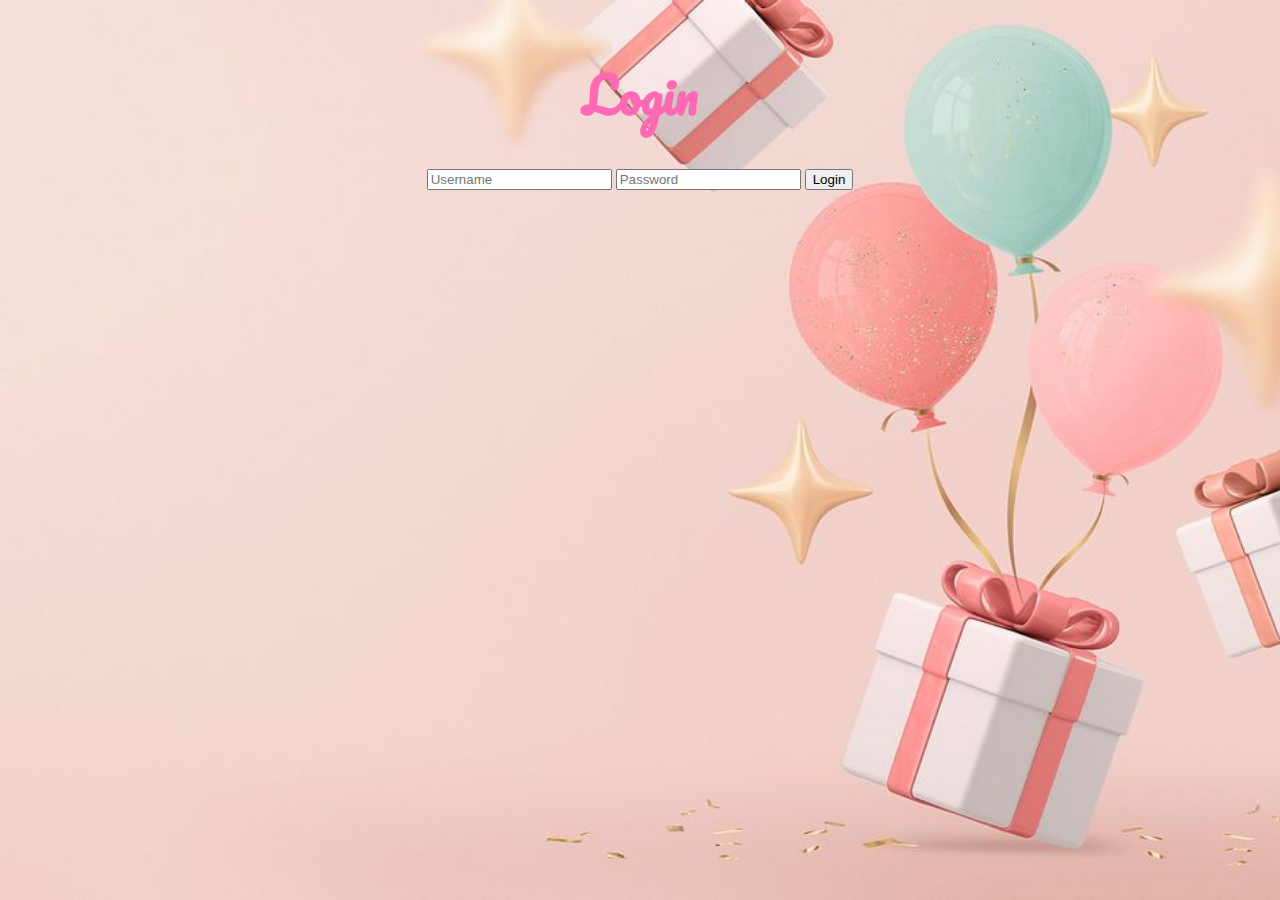
<file: index.html>
<!DOCTYPE html>
<html lang="en">
<head>
    <meta charset="UTF-8">
    <meta name="viewport" content="width=device-width, initial-scale=1.0">
    <title>Login</title>
    <link rel="stylesheet" href="styles.css">
    <link href="https://fonts.googleapis.com/css2?family=Pacifico&family=Raleway:wght@300;400&display=swap" rel="stylesheet">
</head>
<body>
    <div class="container login-container">
        <h1 class="animate-text">Login</h1>
        <form id="login-form">
            <input type="text" id="username" placeholder="Username" required>
            <input type="password" id="password" placeholder="Password" required>
            
            <button type="submit">Login</button>
        </form>
        <p id="login-error" class="hidden">Invalid username or password!</p>
    </div>

    <script src="login.js"></script>
</body>
</html>
</file>
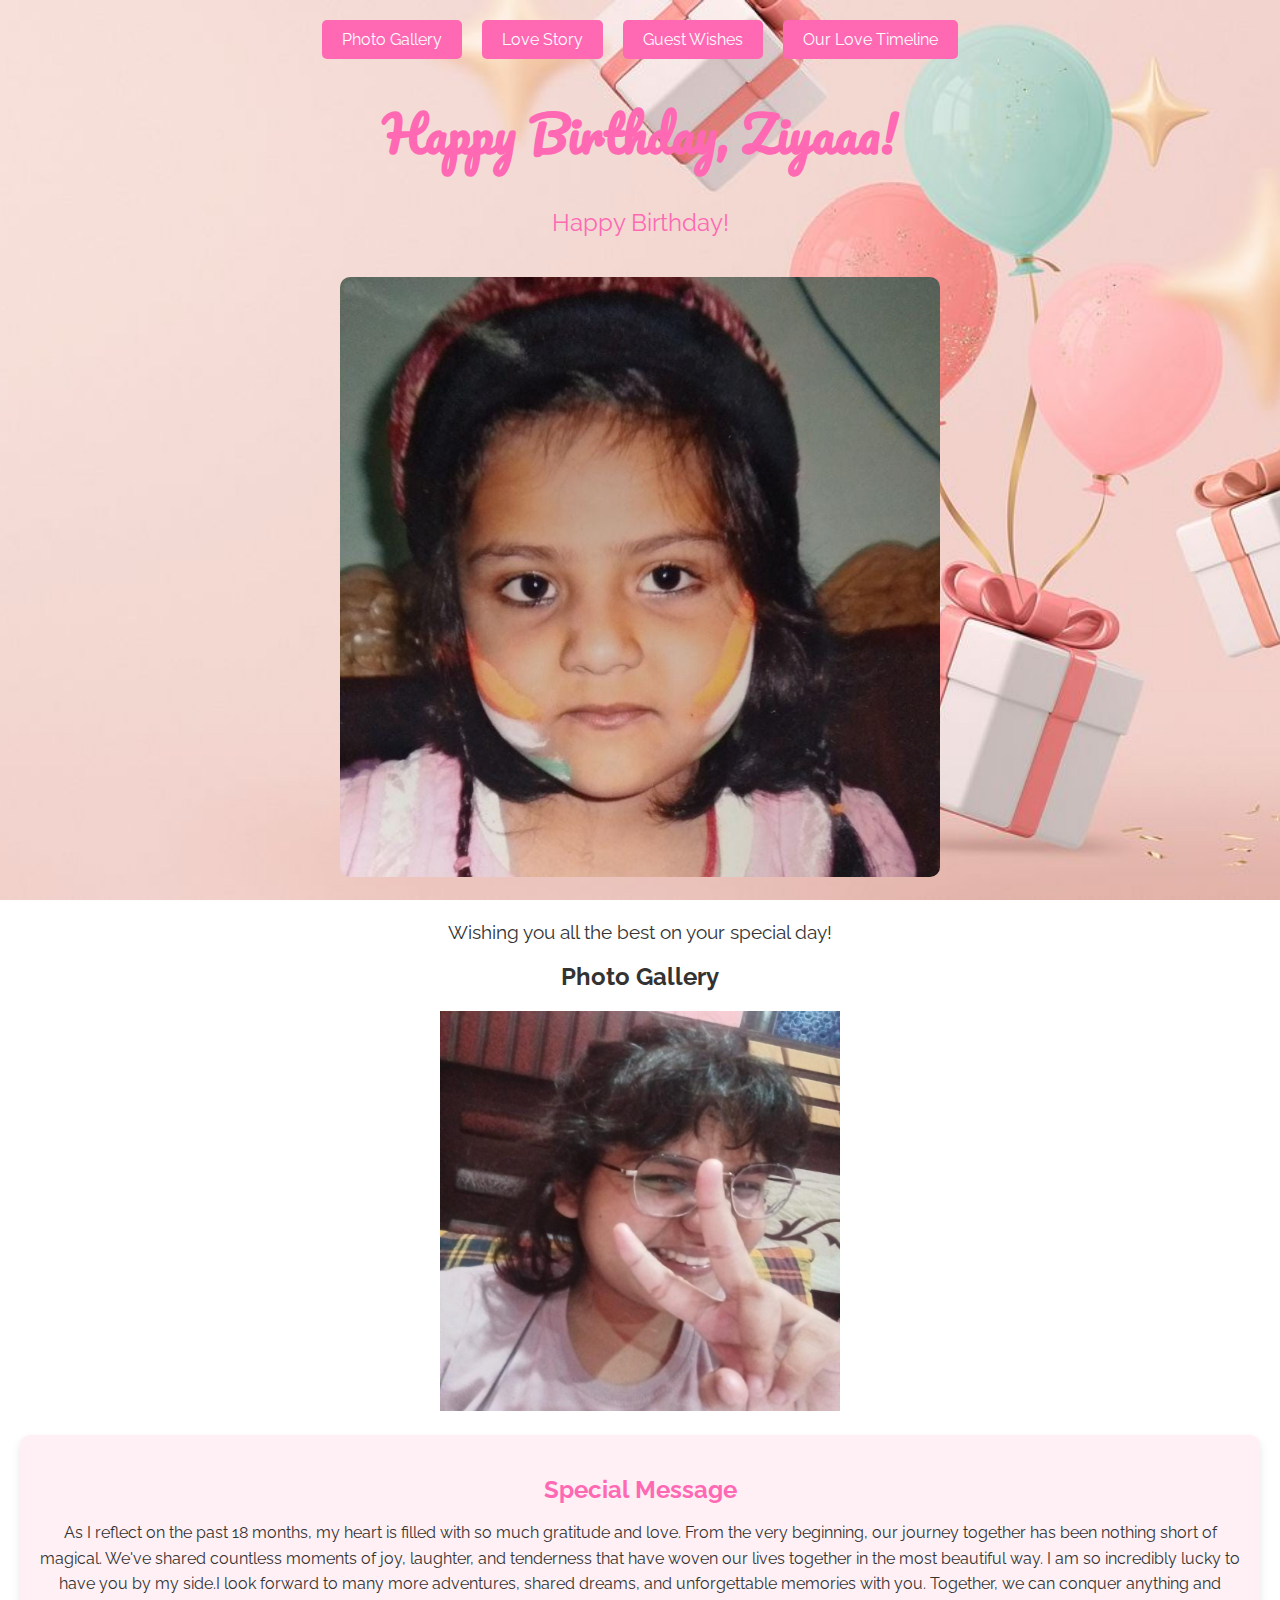
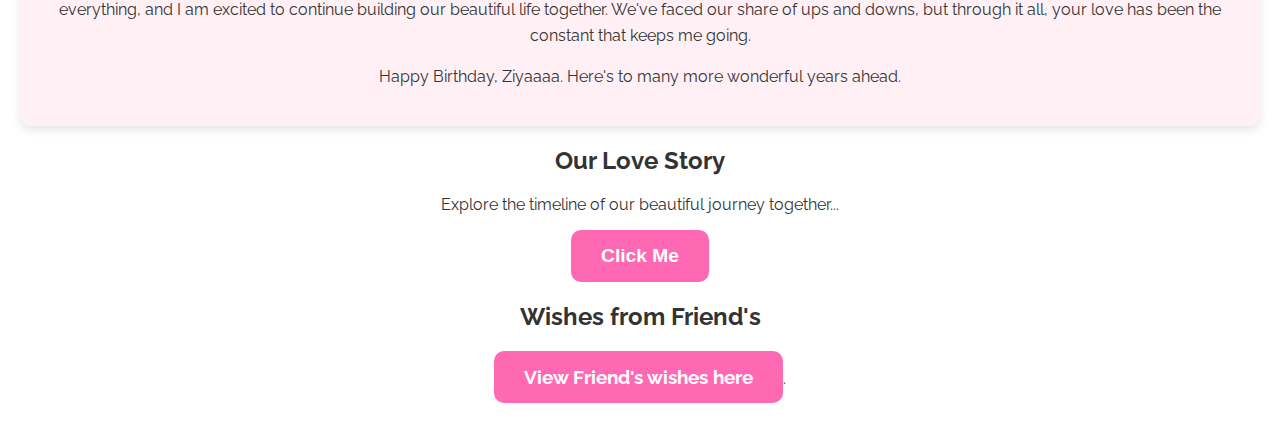
<file: 1.html>
<!DOCTYPE html>
<html lang="en">
<head>
    <meta charset="UTF-8">
    <meta name="viewport" content="width=device-width, initial-scale=1.0">
    <title>Happy Birthday</title>
    <link rel="stylesheet" href="styles.css">
    <link href="https://fonts.googleapis.com/css2?family=Pacifico&family=Raleway:wght@300;400&display=swap" rel="stylesheet">
</head>
<body>
    <audio id="birthday-music" src="Romantic-Birthday.mp3" loop autoplay></audio>
    <div class="container">
        <nav>
            <a href="#gallery" class="nav-btn">Photo Gallery</a>
            <a href="#story" class="nav-btn">Love Story</a>
            <a href="wishes.html" class="nav-btn">Guest Wishes</a>
            <a href="#timeline-section" class="nav-btn">Our Love Timeline</a>
        </nav>

        <section id="home">
            <h1 class="animate-text">Happy Birthday, Ziyaaa!</h1>       
            <div id="countdown" class="countdown"></div>
            <img src="WhatsApp Image 2024-06-11 at 12.31.03_03eef5dd.jpg" alt="Birthday Image" class="birthday-img">
            <p class="message">Wishing you all the best on your special day!</p>
            <p id="surprise-message" class="hidden">You are the most wonderful person in my life. Happy Birthday!</p>
        </section>

        <section id="gallery">
            <h2>Photo Gallery</h2>
            <div class="slideshow-container">
                <!-- Images will be dynamically added here -->
            </div>
        </section>
        <div class="special-message">
            <h2>Special Message</h2>
            <p>As I reflect on the past 18 months, my heart is filled with so much gratitude and love. From the very beginning, our journey together has been nothing short of magical. We've shared countless moments of joy, laughter, and tenderness that have woven our lives together in the most beautiful way.
 I am so incredibly lucky to have you by my side.I look forward to many more adventures, shared dreams, and unforgettable memories with you. Together, we can conquer anything and everything, and I am excited to continue building our beautiful life together.


We've faced our share of ups and downs, but through it all, your love has been the constant that keeps me going. </p>
            <p>Happy Birthday, Ziyaaaa. Here's to many more wonderful years ahead.</p>
        </div>
        
        <section id="story">
            <h2>Our Love Story</h2>
            <p>Explore the timeline of our beautiful journey together...</p>
            <button class="timeline-btn" onclick="window.location.href='timeline.html'">Click Me</button>
        </section>
    <div>
        
        

        <footer><h2>Wishes from Friend's</h2>
            <div id="guest-comments"></div>
            <p><a href="wishes.html" class="btn">View Friend's wishes here</a>.</p>

        </footer>
    </div>
    </div>
    

    <script>
        // Array of image URLs
        var imageUrls = [
            "WhatsApp Image 2024-06-11 at 12.30.50_8dd223ba.jpg",
            "WhatsApp Image 2024-06-11 at 12.30.51_7f59b443.jpg",
            "WhatsApp Image 2024-06-11 at 12.30.51_7439f6bf.jpg",
            "WhatsApp Image 2024-06-11 at 12.30.51_e6bac985.jpg",
            "WhatsApp Image 2024-06-11 at 12.30.54_1c753b50.jpg",
            "WhatsApp Image 2024-06-11 at 12.30.54_d9af71ee.jpg",
            "WhatsApp Image 2024-06-11 at 12.30.57_069c49c2.jpg",
            "WhatsApp Image 2024-06-11 at 12.30.57_eaad2b7d.jpg",
            "WhatsApp Image 2024-06-11 at 12.30.58_27d00758.jpg",
            "WhatsApp Image 2024-06-11 at 12.30.59_e5417f05.jpg",
            "WhatsApp Image 2024-06-11 at 12.31.00_2c4d1aff.jpg",
            "WhatsApp Image 2024-06-11 at 12.31.00_97f100c9.jpg",
            "WhatsApp Image 2024-06-11 at 12.31.01_492fefac.jpg",
            "WhatsApp Image 2024-06-11 at 12.31.01_4317b852.jpg",
            "WhatsApp Image 2024-06-11 at 12.31.01_a68f6de2.jpg",
            "WhatsApp Image 2024-06-11 at 12.31.02_6bdafeb1.jpg",
            "WhatsApp Image 2024-06-11 at 12.31.04_ca175e30.jpg",
            "WhatsApp Image 2024-06-11 at 12.31.03_10ebda9b.jpg",
            "WhatsApp Image 2024-06-11 at 12.31.03_8eb3c3ff.jpg",
            "WhatsApp Image 2024-06-11 at 12.31.02_23441351.jpg"
        ];

        // Initialize index for slideshow
        var slideIndex = 0;

        // Function to start slideshow
        function startSlideshow() {
            var slides = document.querySelectorAll('.mySlides');
            slides.forEach(slide => slide.style.display = "none");
            slideIndex++;
            if (slideIndex > slides.length) {slideIndex = 1}
            slides[slideIndex-1].style.display = "block";
            setTimeout(startSlideshow, 2000); // Change slide every 2 seconds
        }

        // Function to initialize slideshow
        function initializeSlideshow() {
            var slideshowContainer = document.querySelector(".slideshow-container");
            imageUrls.forEach((imageUrl, index) => {
                var slide = document.createElement("div");
                slide.classList.add("mySlides");
                var img = document.createElement("img");
                img.src = imageUrl;
                img.style.width = "400px"; // Set image width
                img.style.height = "400px"; // Set image height
                slide.appendChild(img);
                slideshowContainer.appendChild(slide);
            });
            startSlideshow();
        }

        // Initialize the slideshow
        initializeSlideshow();
    </script>

    <script src="script.js"></script>
</body>
</html>
</file>
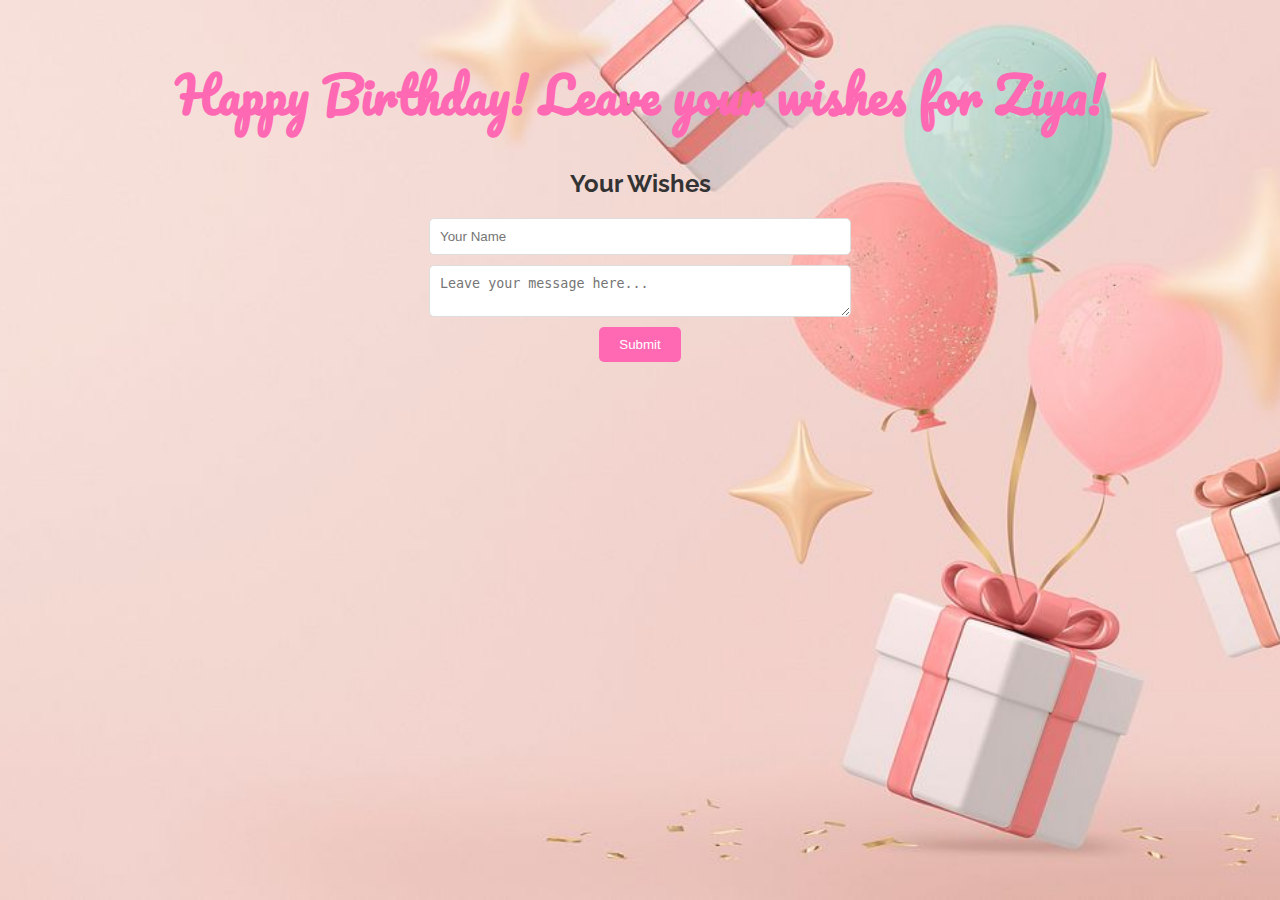
<file: guest.html>
<!DOCTYPE html>
<html lang="en">
<head>
    <meta charset="UTF-8">
    <meta name="viewport" content="width=device-width, initial-scale=1.0">
    <title>Guestbook</title>
    <link rel="stylesheet" href="styles.css">
    <link href="https://fonts.googleapis.com/css2?family=Pacifico&family=Raleway:wght@300;400&display=swap" rel="stylesheet">
</head>
<body>
    <audio id="birthday-music" src="Romantic-Birthday.mp3" loop autoplay></audio>
    <div class="container guest-container">
        <h1 class="animate-text">Happy Birthday! Leave your wishes for Ziya!</h1>
        <div id="countdown" class="countdown"></div>
        <section id="guestbook">
            <h2>Your Wishes</h2>
            <form id="comment-form" class="guest-form">
                <input type="text" id="guest-name" placeholder="Your Name" required>
                <textarea id="comment-text" placeholder="Leave your message here..." required></textarea>
                <button type="submit">Submit</button>
            </form>
            <div id="guest-comments">
                <!-- Guest comments will be dynamically added here -->
            </div>
        </section>
    </div>

    <script src="guest.js"></script>
</body>
</html>
</file>
<file: styles.css>
/* General styles */
body {
    font-family: 'Raleway', sans-serif;
    margin: 0;
    padding: 0;
    background: url('background_2.jpg') no-repeat center center fixed;
    background-size: cover;
    color: #333;
    text-align: center;
}

.container {
    padding: 20px;
}

/* Navigation styles */
nav {
    display: flex;
    justify-content: center;
    gap: 20px;
    margin-bottom: 20px;
}

.nav-btn {
    background-color: #ff69b4;
    color: white;
    padding: 10px 20px;
    border-radius: 5px;
    text-decoration: none;
    transition: background-color 0.3s ease;
}

.nav-btn:hover {
    background-color: #ff1493;
}

/* Animated text */
.animate-text {
    font-family: 'Pacifico', cursive;
    font-size: 3em;
    color: #ff69b4;
    animation: fadeIn 2s ease-in-out;
}

/* Countdown */
.countdown {
    font-size: 1.5em;
    color: #ff69b4;
    margin: 20px 0;
}

/* Birthday image */
.birthday-img {
    width: 100%;
    max-width: 600px;
    height: 600px; /* Set the desired height */
    object-fit: cover;
    border-radius: 10px;
    margin: 20px 0;
}

/* Message styles */
.message {
    font-size: 1.2em;
    color: #333;
}

.hidden {
    display: none;
}

/* Photo gallery styles */
.photo-gallery {
    display: flex;
    justify-content: center;
    flex-wrap: wrap;
    gap: 10px;
}

.photo-gallery img {
    width: 100px;
    height: 100px;
    border-radius: 10px;
    object-fit: cover;
}

/* Guest form styles */
.guest-form {
    display: flex;
    flex-direction: column;
    align-items: center;
    gap: 10px;
    margin-bottom: 20px;
}

.guest-form input,
.guest-form textarea {
    width: 80%;
    max-width: 400px;
    padding: 10px;
    border: 1px solid #ddd;
    border-radius: 5px;
}

.guest-form button {
    background-color: #ff69b4;
    color: white;
    padding: 10px 20px;
    border: none;
    border-radius: 5px;
    cursor: pointer;
    transition: background-color 0.3s ease;
}

.guest-form button:hover {
    background-color: #ff1493;
}

/* Special heading styles */
.special-heading {
    font-family: 'Pacifico', cursive;
    font-size: 2.5em;
    color: #ff69b4;
    margin-top: 30px;
}

/* Special message styles */
.special-message {
    font-size: 1.3em;
    background-color: #fff0f5;
    padding: 20px;
    border-radius: 10px;
    box-shadow: 0 4px 8px rgba(0, 0, 0, 0.1);
    margin: 20px 0;
}

/* Guest comment styles */
#guest-comments div {
    background: #f0f0f0;
    padding: 10px;
    border-radius: 5px;
    margin: 10px 0;
}

/* Button styles */
.btn,
.timeline-btn {
    display: inline-block;
    padding: 15px 30px;
    background-color: #ff69b4; /* Pink */
    color: white;
    text-decoration: none;
    border: none;
    border-radius: 10px;
    transition: background-color 0.3s ease, transform 0.3s ease;
    cursor: pointer;
    font-size: 1.2em;
    font-weight: bold;
}

.btn:hover,
.timeline-btn:hover {
    background-color: #ff1493; /* Dark pink */
    transform: scale(1.05);
}

/* Animations */
@keyframes fadeIn {
    0% { opacity: 0; }
    100% { opacity: 1; }
}

/* Responsive Design */
@media screen and (max-width: 768px) {
    nav {
        flex-direction: column;
        gap: 10px;
    }

    .nav-btn {
        padding: 10px;
        width: 100%;
    }

    .animate-text {
        font-size: 2em;
    }

    .btn,
    .timeline-btn {
        padding: 10px 20px;
        font-size: 1em;
    }

    .special-heading {
        font-size: 2em;
    }

    .guest-form input,
    .guest-form textarea {
        width: 90%;
        max-width: none;
    }

    .container {
        padding: 10px;
    }
}

@media screen and (max-width: 480px) {
    .animate-text {
        font-size: 1.5em;
    }

    .btn,
    .timeline-btn {
        padding: 8px 16px;
        font-size: 0.9em;
    }

    .special-heading {
        font-size: 1.5em;
    }

    .guest-form input,
    .guest-form textarea {
        width: 100%;
    }
}
/* Special Message Section Styles */
.special-message {
    background-color: #fff0f5; /* Light pink background */
    padding: 20px;
    border-radius: 10px;
    box-shadow: 0 4px 8px rgba(0, 0, 0, 0.1);
    margin: 20px 0;
}

.special-message h2 {
    color: #ff69b4; /* Pink text color */
    font-size: 24px;
    margin-bottom: 10px;
}

.special-message p {
    color: #333; /* Dark text color */
    font-size: 16px;
    line-height: 1.6; /* Adjust line height as needed */
}
</file>
